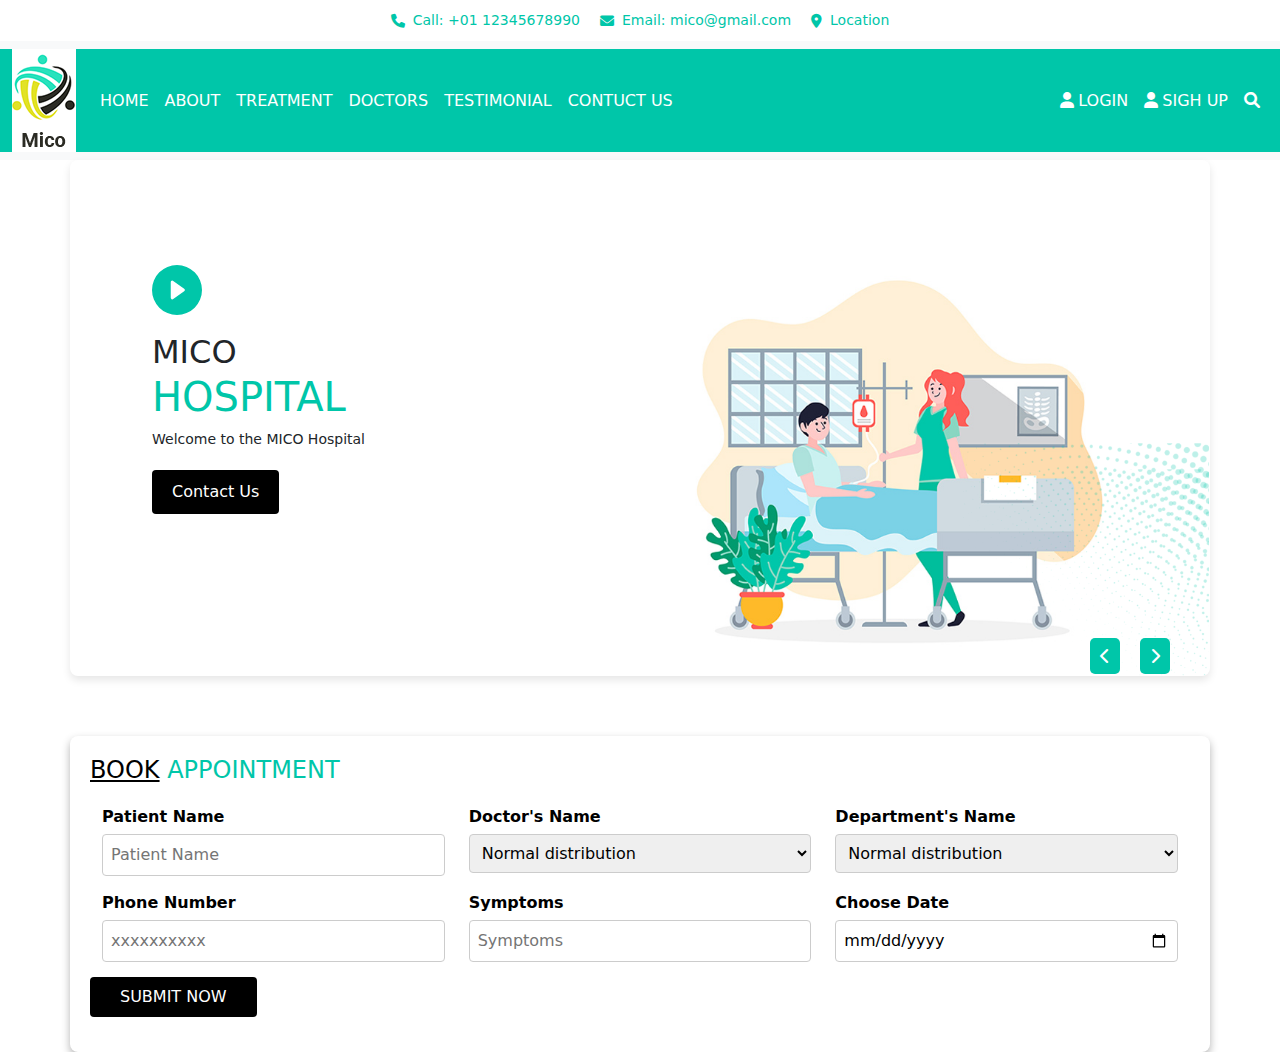
<file: Assignment-1/Mico/index.html>
<!DOCTYPE html>
<html lang="en">
<head>
    <meta charset="UTF-8">
    <meta name="viewport" content="width=device-width, initial-scale=1.0">
    <title>Mico</title>
    <link rel="stylesheet" href="css/bootstrap.min.css">
    <link rel="stylesheet" href="style.css">
    <link rel="stylesheet" href="https://cdnjs.cloudflare.com/ajax/libs/font-awesome/6.0.0-beta3/css/all.min.css">

    <script src="js/bootstrap.bundle.min.js"></script>
    <script src="js/bootstrap.min.js"></script>
</head>



<body>

<!-- Call, Email, Location -->
    <div class="header">
        <div class="header-item">
            <i class="fas fa-phone"></i>
            <span>Call: +01 12345678990</span>
        </div>
        <div class="header-item">
            <i class="fas fa-envelope"></i>
            <span>Email: mico@gmail.com</span>
        </div>
        <div class="header-item">
            <i class="fas fa-map-marker-alt"></i>
            <span>Location</span>
        </div>
    </div>

<!-- Mico navbar -->
        <nav class="navbar navbar-expand-md navbar-light bg-light">

            <div class="container-fluid" id="navbar">
                <a href="" class="navbar-brand" id="logo"><img src="logo.png" alt="Logo" /></a>
                
                <button class="navbar-toggler" data-bs-toggle="collapse" data-bs-target="#NavID">
                    <span class="navbar-toggler-icon"></span>
                </button>

                <div class="collapse navbar-collapse" id="NavID">
                    <ul class="navbar-nav me-auto">
                        <li class="nav-item">
                            <a href="" class="nav-link active.a">HOME</a>
                        </li>
                        <li class="nav-item">
                            <a href="" class="nav-link active.a">ABOUT</a>
                        </li>
                        <li class="nav-item">
                            <a href="" class="nav-link active.a">TREATMENT</a>
                        </li>
                        <li class="nav-item">
                            <a href="" class="nav-link active.a">DOCTORS</a>
                        </li>
                        <li class="nav-item">
                            <a href="" class="nav-link active.a">TESTIMONIAL</a>
                        </li>
                        <li class="nav-item">
                            <a href="" class="nav-link active.a">CONTUCT US</a>
                        </li>
                    </ul>

                    <ul class="navbar-nav">
                        <li class="nav-item">
                            <a href="" class="nav-link active.a"><i class="fas fa-user login-iconn me-1"></i>LOGIN</a>
                        </li>
                        <li class="nav-item">
                            <a href="" class="nav-link active.a"><i class="fas fa-user login-iconn me-1"></i>SIGH UP</a>
                        </li>

                        <li>
                            <a href="" class="nav-link active.a"><i class="fas fa-search search-icon"></i></a>
                        </li>
                    </ul>

                </div>

            </div>
        </nav>

        <div class="container container2">
            <div class="row">
                    <div class="col-md-6">
                        <div class="left-part">
                            <svg xmlns="http://www.w3.org/2000/svg" width="16" height="16" fill="currentColor" class="bi bi-play-circle-fill youtube-icon" viewBox="0 0 16 16">
                                <path d="M16 8A8 8 0 1 1 0 8a8 8 0 0 1 16 0M6.79 5.093A.5.5 0 0 0 6 5.5v5a.5.5 0 0 0 .79.407l3.5-2.5a.5.5 0 0 0 0-.814z"/>
                              </svg>
                            <h1><span class="hospital-name">MICO</span><br><span class="appointment">HOSPITAL</span></h1>
                            <p class="welcome-message">Welcome to the MICO Hospital</p>
                            <button class="contact-button">Contact Us</button>
                        </div>
                    </div>
                    <div class="col-md-6 over">
                        <div class="right-part">
                            <img src="slider-img.jpg" alt="Slider Image" class="slider-img">
                            <img src="dots.png" alt="Dots" class="dots-img">
                
                            
                        </div>
                        <div class="navigation">
                            <i class="fa-solid fa-chevron-left"></i>
                            <i class="fa-solid fa-chevron-right"></i>
                        </div>
                    </div>
            </div>
        </div>
        

    

    

<!-- Book Appointment Form -->
    <div class="container container1">
        <h1><span class="book">BOOK</span> <span class="appointment">APPOINTMENT</span></h1>
        <form>
            <div class="container">
                <div class="form-row row">
                    <div class="col-md-4">
                        <div class="form-group">
                            <label for="patient-name">Patient Name</label>
                            <input type="text" id="patient-name" placeholder="Patient Name">
                        </div>
                    </div>
    
                    
                    <div class="col-md-4">
                        <div class="form-group">
                            <label for="doctor-name">Doctor's Name</label>
                            <select id="doctor-name">
                                <option>Normal distribution</option>
                                <!-- Add more options as needed -->
                            </select>
                        </div>
                    </div>
                    
                    <div class="col-md-4">
                        <div class="form-group">
                            <label for="department-name">Department's Name</label>
                            <select id="department-name">
                                <option>Normal distribution</option>
                                <!-- Add more options as needed -->
                            </select>
                        </div>
                    </div>
                </div>
            </div>
    
            <div class="container">
                    <div class="form-row row">
                        <div class="col-md-4 ">
                            <div class="form-group">
                                <label for="phone-number">Phone Number</label>
                                <input type="text" id="phone-number" placeholder="xxxxxxxxxx">
                            </div>
                        </div>

                        <div class="col-md-4 ">
                            <div class="form-group">
                                <label for="symptoms">Symptoms</label>
                                <input type="text" id="symptoms" placeholder="Symptoms">
                            </div>
                        </div>

                        <div class="col-md-4 ">
                            <div class="form-group">
                                <label for="choose-date">Choose Date</label>
                                <input type="date" id="choose-date">
                                <!-- <i class="fas fa-calendar-alt calendar-icon"></i> -->
                            </div>
                        </div>
                    </div>
            </div>
            
            <div class="form-row">
                <button type="submit" id="submit-btn">SUBMIT NOW</button>
            </div>
        </form>
    </div>

</body>
</html>
</file>
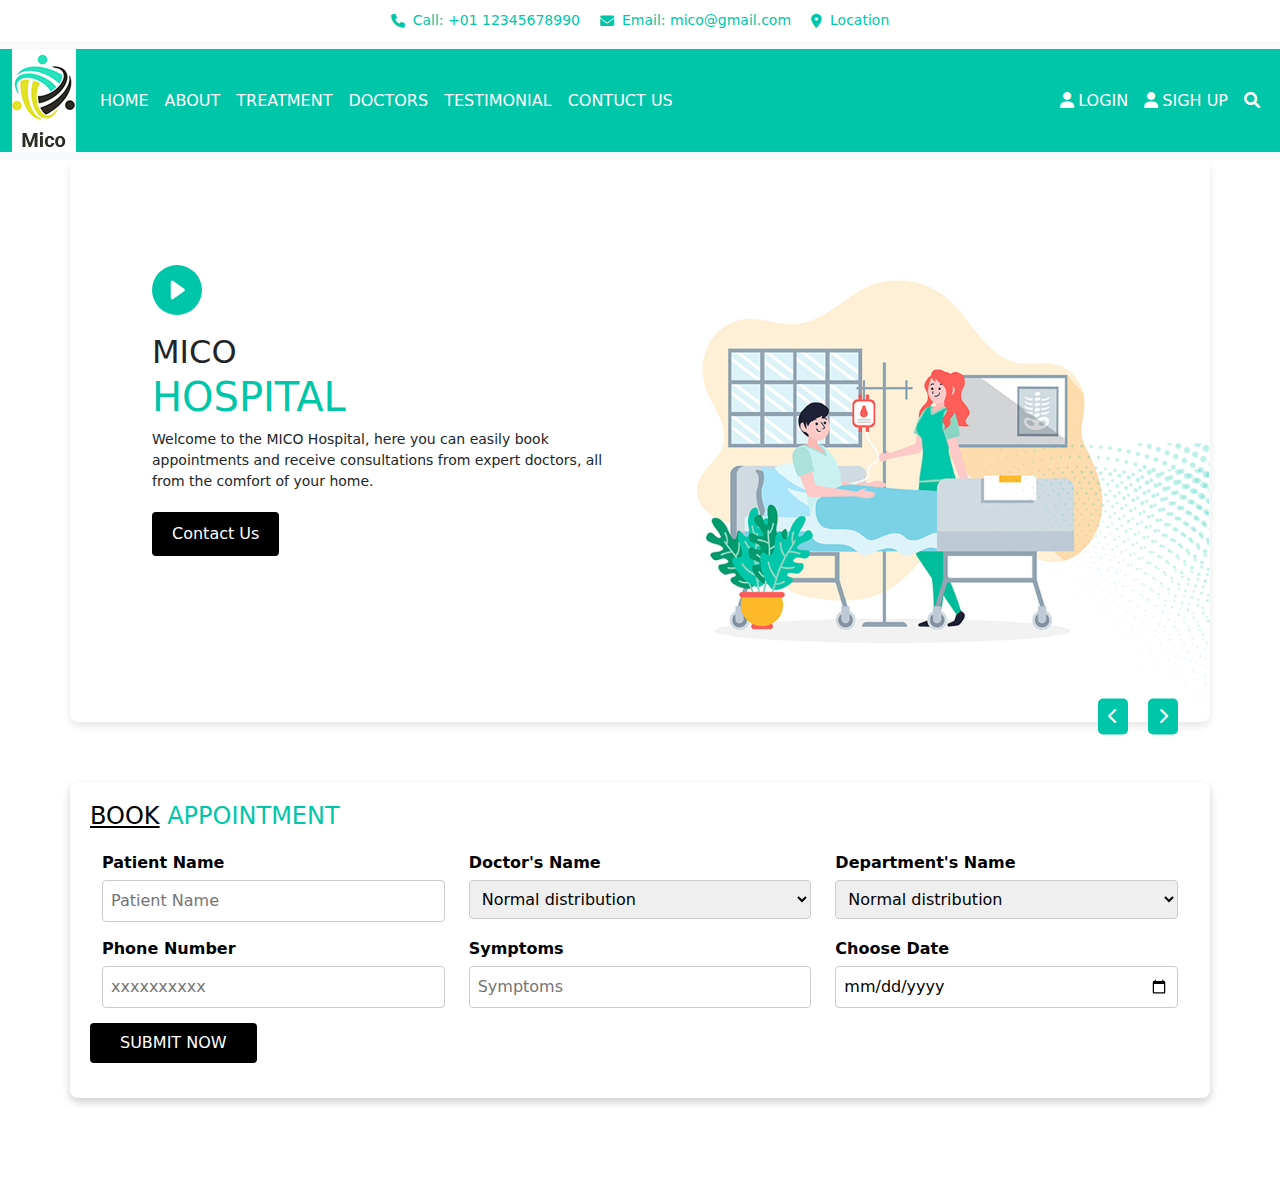
<file: Assignment-1/Submited/Assignment_1_Taskin-Mohammad-Mubassir/index.html>
<!DOCTYPE html>
<html lang="en">
  <head>
    <meta charset="UTF-8" />
    <meta name="viewport" content="width=device-width, initial-scale=1.0" />
    <title>Mico</title>
    <link rel="stylesheet" href="css/bootstrap.min.css" />
    <link rel="stylesheet" href="style.css" />
    <link
      rel="stylesheet"
      href="https://cdnjs.cloudflare.com/ajax/libs/font-awesome/6.0.0-beta3/css/all.min.css"
    />
  </head>

  <body>
    <!-- Call, Email, Location -->
    <div class="header">
      <div class="header-item">
        <i class="fas fa-phone"></i>
        <span>Call: +01 12345678990</span>
      </div>
      <div class="header-item">
        <i class="fas fa-envelope"></i>
        <span>Email: mico@gmail.com</span>
      </div>
      <div class="header-item">
        <i class="fas fa-map-marker-alt"></i>
        <span>Location</span>
      </div>
    </div>

    <!-- Mico navbar -->
    <nav class="navbar navbar-expand-md navbar-light bg-light">
      <div class="container-fluid" id="navbar">
        <a href="" class="navbar-brand" id="logo"
          ><img src="logo.png" alt="Logo"
        /></a>

        <button
          class="navbar-toggler"
          data-bs-toggle="collapse"
          data-bs-target="#NavID"
        >
          <span class="navbar-toggler-icon"></span>
        </button>

        <div class="collapse navbar-collapse" id="NavID">
          <ul class="navbar-nav me-auto">
            <li class="nav-item">
              <a href="" class="nav-link active.a">HOME</a>
            </li>
            <li class="nav-item">
              <a href="" class="nav-link active.a">ABOUT</a>
            </li>
            <li class="nav-item">
              <a href="" class="nav-link active.a">TREATMENT</a>
            </li>
            <li class="nav-item">
              <a href="" class="nav-link active.a">DOCTORS</a>
            </li>
            <li class="nav-item">
              <a href="" class="nav-link active.a">TESTIMONIAL</a>
            </li>
            <li class="nav-item">
              <a href="" class="nav-link active.a">CONTUCT US</a>
            </li>
          </ul>

          <ul class="navbar-nav">
            <li class="nav-item">
              <a href="" class="nav-link active.a"
                ><i class="fas fa-user login-iconn me-1"></i>LOGIN</a
              >
            </li>
            <li class="nav-item">
              <a href="" class="nav-link active.a"
                ><i class="fas fa-user login-iconn me-1"></i>SIGH UP</a
              >
            </li>

            <li>
              <a href="" class="nav-link active.a"
                ><i class="fas fa-search search-icon"></i
              ></a>
            </li>
          </ul>
        </div>
      </div>
    </nav>


    <!-- Slider part -->
    <div class="container container2">
      <div class="row">
        <div class="col-md-6">
          <div class="left-part">
            <svg
              xmlns="http://www.w3.org/2000/svg"
              width="16"
              height="16"
              fill="currentColor"
              class="bi bi-play-circle-fill youtube-icon"
              viewBox="0 0 16 16"
            >
              <path
                d="M16 8A8 8 0 1 1 0 8a8 8 0 0 1 16 0M6.79 5.093A.5.5 0 0 0 6 5.5v5a.5.5 0 0 0 .79.407l3.5-2.5a.5.5 0 0 0 0-.814z"
              />
            </svg>
            <h1>
              <span class="hospital-name">MICO</span><br /><span
                class="appointment"
                >HOSPITAL</span
              >
            </h1>
            <p class="welcome-message">Welcome to the MICO Hospital, here you can easily book appointments and receive consultations from expert doctors, all from the comfort of your home.</p>
            <button class="contact-button">Contact Us</button>
          </div>
        </div>
        <div class="col-md-6 over">
          <div class="right-part">
            <img src="slider-img.jpg" alt="Slider Image" class="slider-img" />
            <img src="dots.png" alt="Dots" class="dots-img" />
          </div>
          <div class="navigation">
            <i class="fa-solid fa-chevron-left"></i>
            <i class="fa-solid fa-chevron-right"></i>
          </div>
        </div>
      </div>
    </div>


    <!-- Book Appointment Form -->
    <div class="container container1">
      <h1>
        <span class="book">BOOK</span>
        <span class="appointment">APPOINTMENT</span>
      </h1>
      <form>
        <div class="container">
          <div class="form-row row">
            <div class="col-md-4">
              <div class="form-group">
                <label for="patient-name">Patient Name</label>
                <input
                  type="text"
                  id="patient-name"
                  placeholder="Patient Name"
                />
              </div>
            </div>

            <div class="col-md-4">
              <div class="form-group">
                <label for="doctor-name">Doctor's Name</label>
                <select id="doctor-name">
                  <option>Normal distribution</option>
                  <!-- Add more options as needed -->
                </select>
              </div>
            </div>

            <div class="col-md-4">
              <div class="form-group">
                <label for="department-name">Department's Name</label>
                <select id="department-name">
                  <option>Normal distribution</option>
                  <!-- Add more options as needed -->
                </select>
              </div>
            </div>
          </div>
        </div>

        <div class="container">
          <div class="form-row row">
            <div class="col-md-4">
              <div class="form-group">
                <label for="phone-number">Phone Number</label>
                <input type="text" id="phone-number" placeholder="xxxxxxxxxx" />
              </div>
            </div>

            <div class="col-md-4">
              <div class="form-group">
                <label for="symptoms">Symptoms</label>
                <input type="text" id="symptoms" placeholder="Symptoms" />
              </div>
            </div>

            <div class="col-md-4">
              <div class="form-group">
                <label for="choose-date">Choose Date</label>
                <input type="date" id="choose-date" />
                <!-- <i class="fas fa-calendar-alt calendar-icon"></i> -->
              </div>
            </div>
          </div>
        </div>

        <div class="form-row">
          <button type="submit" id="submit-btn">SUBMIT NOW</button>
        </div>
      </form>
    </div>

    <script src="js/bootstrap.bundle.min.js"></script>
    <script src="js/bootstrap.min.js"></script>
  </body>
</html>
</file>
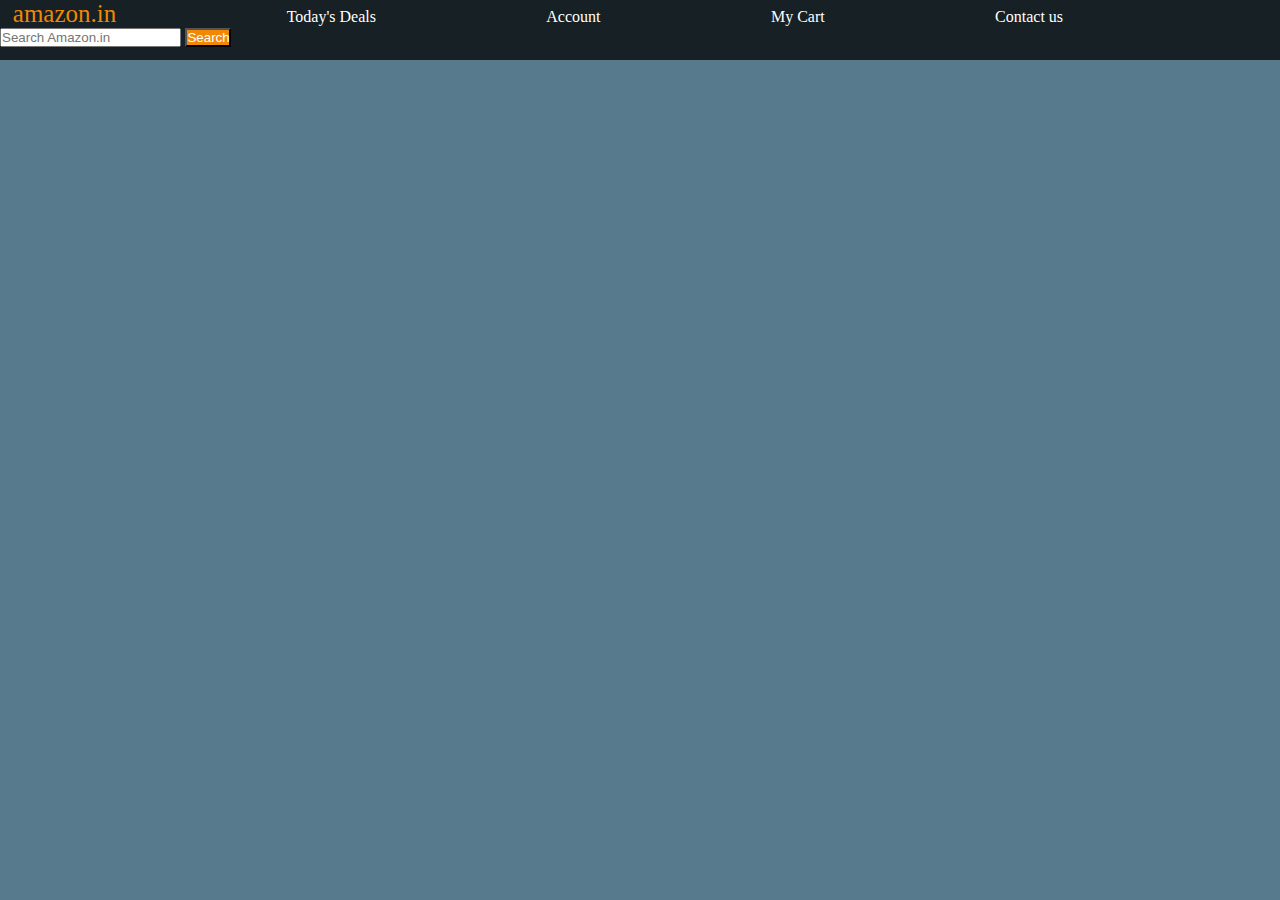
<file: Assignment-1/amazon_search_bar.html>
<!DOCTYPE html>
<html lang="en">
<head>
    <meta charset="UTF-8">
    <meta name="viewport" content="width=device-width, initial-scale=1.0">
    <title>Amazon.com</title>
    <link rel="stylesheet" href="style-1.css">
</head>

<body>
    <div id="amazon_search_bar">
        <a id="logo" href="https://www.amazon.com/">amazon.in</a>
        <a href="https://www.amazon.com/gp/goldbox?ref_=nav_cs_gb&discounts-widget=%2522%257B%255C%2522state%255C%2522%253A%257B%255C%2522refinementFilters%255C%2522%253A%257B%257D%257D%252C%255C%2522version%255C%2522%253A1%257D%2522">Today's Deals</a>
        <a href="https://www.amazon.com/gp/css/homepage.html?ref_=nav_em_ya_0_1_1_35" target="_main">Account</a>
        <a href="https://www.amazon.com/gp/cart/view.html?ref_=nav_cart">My Cart</a>
        <a href="https://www.amazon.com/hz/contact-us/foresight/hubgateway" target="_main">Contact us</a>

        <input placeholder="Search Amazon.in">
        <button id="searchbtn"><a href="https://www.amazon.com/s?k=iphone&ref=nav_bb_sb">Search</a></button>

    </div>
</body>
</html>
</file>
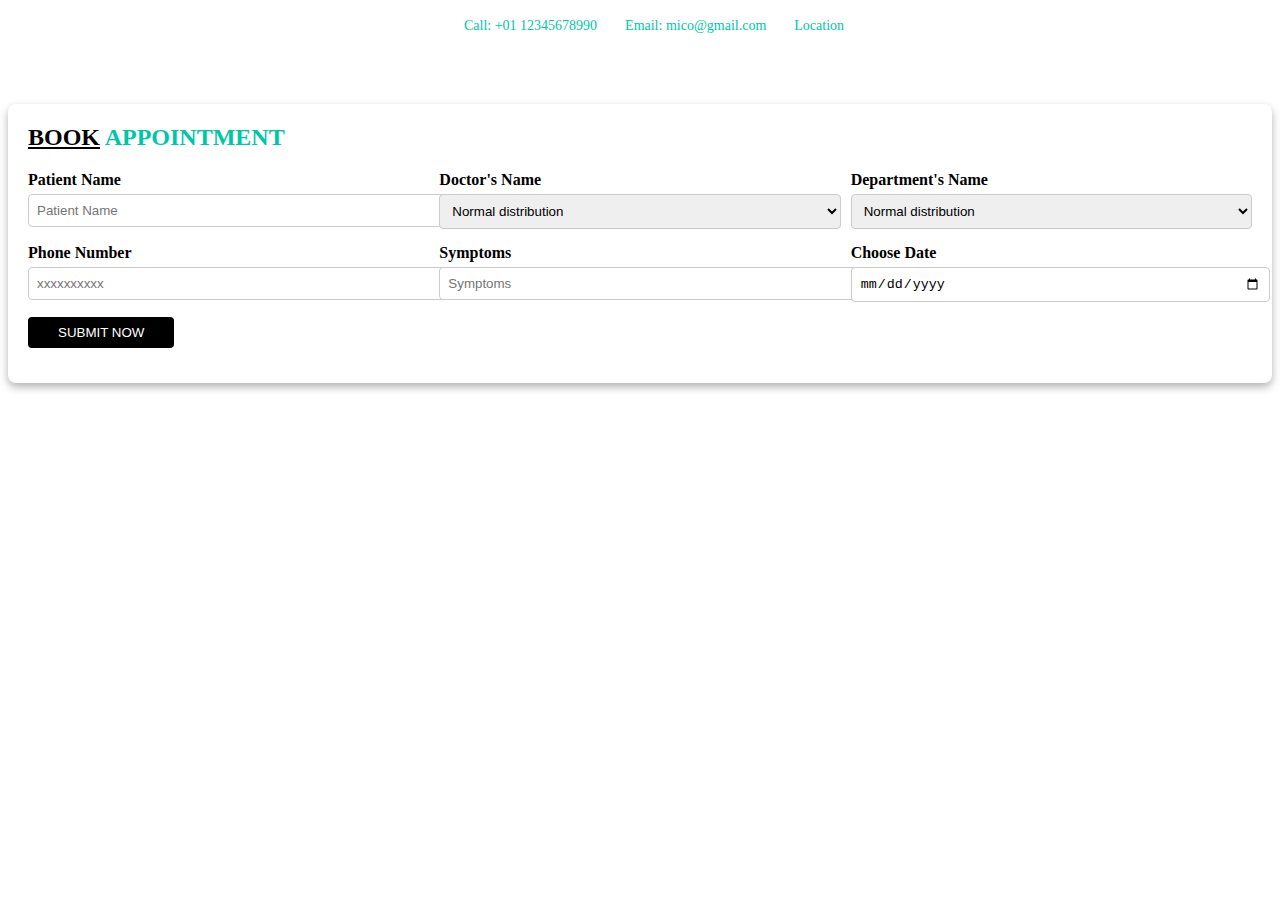
<file: Assignment-1/Mico/copy-index.html>
<!DOCTYPE html>
<html lang="en">
<head>
    <meta charset="UTF-8">
    <meta name="viewport" content="width=device-width, initial-scale=1.0">
    <title>BOOK APPOINTMENT</title>
    <link rel="stylesheet" href="style.css">
</head>
<body>
    
    <div class="header">
        <div class="header-item">
            <i class="fas fa-phone"></i>
            <span>Call: +01 12345678990</span>
        </div>
        <div class="header-item">
            <i class="fas fa-envelope"></i>
            <span>Email: mico@gmail.com</span>
        </div>
        <div class="header-item">
            <i class="fas fa-map-marker-alt"></i>
            <span>Location</span>
        </div>
    </div>
    
    
    <div class="container1">
        <h1><span class="book">BOOK</span> <span class="appointment">APPOINTMENT</span></h1>
        <form>
            <div class="form-row">
                <div class="form-group">
                    <label for="patient-name">Patient Name</label>
                    <input type="text" id="patient-name" placeholder="Patient Name">
                </div>
    
                <div class="form-group">
                    <label for="doctor-name">Doctor's Name</label>
                    <select id="doctor-name">
                        <option>Normal distribution</option>
                        <!-- Add more options as needed -->
                    </select>
                </div>
    
                <div class="form-group">
                    <label for="department-name">Department's Name</label>
                    <select id="department-name">
                        <option>Normal distribution</option>
                        <!-- Add more options as needed -->
                    </select>
                </div>
            </div>
    
            <div class="form-row">
                <div class="form-group">
                    <label for="phone-number">Phone Number</label>
                    <input type="text" id="phone-number" placeholder="xxxxxxxxxx">
                </div>
    
                <div class="form-group">
                    <label for="symptoms">Symptoms</label>
                    <input type="text" id="symptoms" placeholder="Symptoms">
                </div>
    
                <div class="form-group">
                    <label for="choose-date">Choose Date</label>
                    <input type="date" id="choose-date">
                    <i class="fas fa-calendar-alt calendar-icon"></i>
                </div>
            </div>
            
            <div class="form-row">
                <button type="submit" id="submit-btn">SUBMIT NOW</button>
            </div>
        </form>
    </div>
</body>
</html>
</file>
<file: Assignment-1/Mico/style.css>
/* Call, Email, Location  */
.header {
    display: flex;
    justify-content: center;
    gap: 20px;
    padding: 10px;
    width: 100%;
    background-color: #fff;
    /* box-shadow: 0 4px 8px rgba(0, 0, 0, 0.1); */
}

.header-item {
    display: flex;
    align-items: center;
    gap: 8px;
    font-size: 14px;
    color: #00c6a9;
}



/* Mico navbar */
.container-fluid{
    background-color: #00c6a9;
}

#logo{
    background-color: white;
}

.nav-link{
    color: white;
}






.container2 {
    background-color: #fff;
    box-shadow: 0 4px 8px rgba(0, 0, 0, 0.1);
    border-radius: 8px;
    overflow: hidden;
    width: 100%;
    padding-top: 60px;
    margin-bottom: 10px;
    align-content: center;
}

.left-part{
    padding: 45px 0px 0px 70px;
    position: relative;
}

.right-part {
    padding: 20px;
    position: relative;
}

.youtube-icon {
    color: #00c6a9;
    font-size: 48px;
    margin-bottom: 10px;
    width: 50px;
    height: 50px;
}


.hospital-name {
    font-size: 32px;
    margin: 10px 0;
}

.welcome-message {
    font-size: 14px;
    margin-bottom: 20px;
}

.contact-button {
    background-color: black;
    color: white;
    padding: 10px 20px;
    border: none;
    border-radius: 4px;
    cursor: pointer;
}

.contact-button:hover {
    background-color: #00c6a9;
}

.slider-img {
    width: 90%;
    height: 90%;
    
}

.dots-img {
    position: absolute;
    bottom: 100%;
    right: -11px;
    top: 45%;
    transform: translateY(5%);
    width: 45%;
    height: auto;
    
}

/* .navigation {
    
    display: flex;
    gap: 10px;
    border-radius: 5px;
    margin-top: 20px;
    transform: translateY(70%); 
} 

.navigation i{
    cursor: pointer;
    margin: 5px 5px 5px 5px;
    color: #fff;
    padding: 10px;
    background-color: #00c6a9;
    border-radius: 5px;
    
}
*/


.container2 {
    position: relative;
}

.navigation {
    display: flex;
    gap: 10px;
    border-radius: 5px;
    position: absolute;
    bottom: -3px; /* Adjust as needed */
    right: 20px; /* Adjust as needed */
}

.navigation i {
    cursor: pointer;
    margin: 5px;
    color: #fff;
    padding: 10px;
    background-color: #00c6a9;
    border-radius: 5px;
    transform: translateX(-50%);
}

/* .nav-icon {
    width: 32px;
    height: 32px;
    cursor: pointer;
} */







/* Book Appointment Form */
.container1 {
    background-color: white;
    padding: 20px;
    box-shadow: 0 4px 8px rgba(0, 0, 0, 0.3);
    border-radius: 8px;
    margin-top: 60px;
}

.container1 h1 {
    margin: 0 0 20px 0;
    font-size: 24px;
    text-align: left;
}

.book {
    color: black;
    text-decoration: underline;
}

.appointment {
    color: #00c6a9;
}

.form-row {
    display: flex;
    justify-content: space-between;
    margin-bottom: 15px;
}

.form-group {
    flex: 1;
    margin-right: 10px;
}

.form-group:last-child {
    margin-right: 0;
}

label {
    display: block;
    font-weight: bold;
    color: black;
    margin-bottom: 5px;
}

input[type="text"],
select,
input[type="date"] {
    width: 100%;
    padding: 8px;
    border: 1px solid #ccc;
    border-radius: 4px;
}

input[type="date"] {
    position: relative;
}

/* .calendar-icon {
    position: relative;
    right: 29.9px;
    top: 195px;
    pointer-events: none;
} */

#submit-btn{
    background-color: rgb(0, 0, 0);
    color: white;
    padding: 8px 8px;
    padding-right: 30px;
    padding-left: 30px;
    border: none;
    border-radius: 4px;
    cursor: pointer;
}

#submit-btn:hover {
    background-color: #00c6a9;
}
</file>
<file: Assignment-1/Submited/Assignment_1_Taskin-Mohammad-Mubassir/style.css>
/* Call, Email, Location  */
.header {
  display: flex;
  justify-content: center;
  gap: 20px;
  padding: 10px;
  width: 100%;
  background-color: #fff;
}

.header-item {
  display: flex;
  align-items: center;
  gap: 8px;
  font-size: 14px;
  color: #00c6a9;
}

/* Mico navbar */
.container-fluid {
  background-color: #00c6a9;
}

#logo {
  background-color: white;
}

.nav-link {
  color: white;
}

.container2 {
  background-color: #fff;
  box-shadow: 0 4px 8px rgba(0, 0, 0, 0.1);
  border-radius: 8px;
  width: 100%;
  padding-top: 60px;
  margin-bottom: 10px;
  align-content: center;
}

.left-part {
  padding: 45px 0px 0px 70px;
  position: relative;
}

.right-part {
  padding: 20px;
  position: relative;
}

.youtube-icon {
  color: #00c6a9;
  font-size: 48px;
  margin-bottom: 10px;
  width: 50px;
  height: 50px;
}

.hospital-name {
  font-size: 32px;
  margin: 10px 0;
}

.welcome-message {
  font-size: 14px;
  margin-bottom: 20px;
}

.contact-button {
  background-color: black;
  color: white;
  padding: 10px 20px;
  border: none;
  border-radius: 4px;
  cursor: pointer;
}

.contact-button:hover {
  background-color: #00c6a9;
}

.slider-img {
  width: 90%;
  height: 90%;
}

.dots-img {
  position: absolute;
  bottom: 100%;
  right: -11px;
  top: 45%;
  transform: translateY(5%);
  width: 45%;
  height: auto;
}


.navigation {
  display: flex;
  gap: 10px;
  border-radius: 5px;
  position: relative;
  float: right;
  transform: translateY(38%);
}

.navigation i {
  cursor: pointer;
  margin: 5px;
  color: #fff;
  padding: 10px;
  background-color: #00c6a9;
  border-radius: 5px;
  transform: translateX(-50%);
}


/* Book Appointment Form */
.container1 {
  background-color: white;
  padding: 20px;
  box-shadow: 0 4px 8px rgba(0, 0, 0, 0.2);
  border-radius: 8px;
  margin-top: 60px;
  margin-bottom: 100px;
}

.container1 h1 {
  margin: 0 0 20px 0;
  font-size: 24px;
  text-align: left;
}

.book {
  color: black;
  text-decoration: underline;
}

.appointment {
  color: #00c6a9;
}

.form-row {
  display: flex;
  justify-content: space-between;
  margin-bottom: 15px;
}

.form-group {
  flex: 1;
  margin-right: 10px;
}

.form-group:last-child {
  margin-right: 0;
}

label {
  display: block;
  font-weight: bold;
  color: black;
  margin-bottom: 5px;
}

input[type="text"],
select,
input[type="date"] {
  width: 100%;
  padding: 8px;
  border: 1px solid #ccc;
  border-radius: 4px;
}

input[type="date"] {
  position: relative;
}


#submit-btn {
  background-color: rgb(0, 0, 0);
  color: white;
  padding: 8px 8px;
  padding-right: 30px;
  padding-left: 30px;
  border: none;
  border-radius: 4px;
  cursor: pointer;
}

#submit-btn:hover {
  background-color: #00c6a9;
}
</file>
<file: Assignment-1/style-1.css>
/* red --> happyness, fation 
blue --> security, stability 

CSS --> Cascading Style Sheet */
* {
    padding: 0;
    margin: 0;
    color: white;
}

body {
    background-color: #577B8D;
}


.box {
    margin: 25px;
    background-color: rgb(0, 0, 0);
    padding: 1px 2px 3px 4px;
    border: 4px dashed rgb(0, 0, 0);
    display: inline-block;
    font-size: x-large;
    margin-right: 8%;
}

#box1 {
    text-align: center;
    color: white;
    background-color: rgb(255, 0, 0);
    height: 100px;
    width: 100px;
    border-radius: 10%;
}

#box2 {
    text-align: center;
    color: white;
    background-color: rgb(0, 255, 0);
    height: 100px;
    width: 100px;
    border-radius: 10%;
}

#box3 {
    text-align: center;
    color: white;
    background-color: rgb(0, 0, 255);
    height: 100px;
    width: 100px;
    border-radius: 10%;
}


#h11 {
    height: 50px;
    width: 300px;
    background-color: rgb(103, 170, 227);
    /* border-color: blue;
    border-width: 5px;
    border-style: dashed; */
    border: 4px dashed blue;
    text-align: center;
    
}


#amazon_search_bar {
    height: 60px;
    background-color: rgba(1, 1, 1, .75);
}

#searchbtn {
    background-color: #f08804;
}

#logo {
    color: #f08804;
    font-size: 25px;
}

a {
    margin-right: 12%;
    margin-left: 1%;
    text-decoration: none;
}

#btn1 {
    height: 45px;
    width: 210px;
    text-align: center;
    margin: 10px;
    background-color: #f08804;
    font-size: x-large;
}



#continer1 {
    background-color: rgba(255, 86, 86, 0.7);
}
</file>
